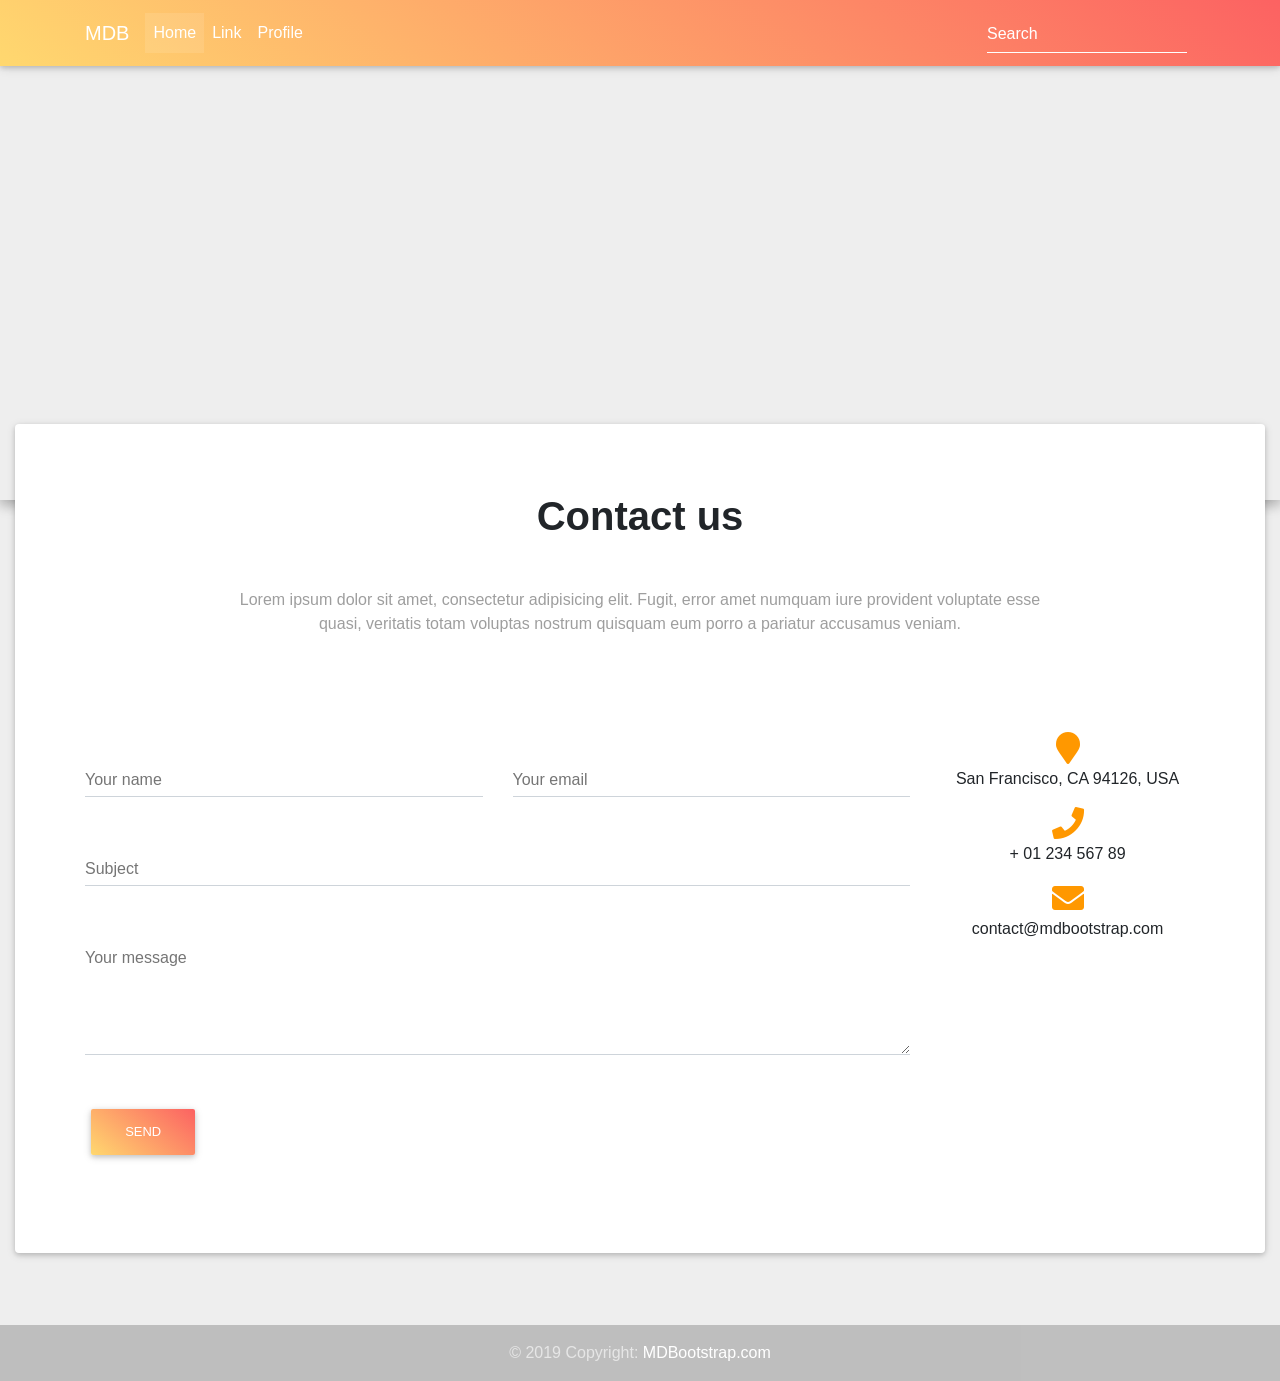
<file: public/matherial/jq-pro/templates/contact-us.html>
<!DOCTYPE html>
<html lang="en" class="">

<head>
  <!-- Required meta tags always come first -->
  <meta charset="utf-8">
  <meta name="viewport" content="width=device-width, initial-scale=1, shrink-to-fit=no">
  <meta http-equiv="x-ua-compatible" content="ie=edge">
  <title>Material Design Bootstrap Template</title>

  <!-- Font Awesome -->
  <link rel="stylesheet" href="https://use.fontawesome.com/releases/v5.11.2/css/all.css">
  <!-- Bootstrap core CSS -->
  <link href="../css/bootstrap.min.css" rel="stylesheet">
  <!-- Material Design Bootstrap -->
  <link href="../css/mdb.min.css" rel="stylesheet">

  <style>

    .btn .fas, .btn .fab, .btn .far {
      margin-left: 3px;
    }

    h6 {
      line-height: 1.7;
    }

    footer.page-footer {
      margin-top: 0px;
      padding-top: 0px;
    }

    body {
      background-color: #eee;
    }

    .btn.peach-gradient {
      color: #fff !important;
    }

    .map-container-section {
      overflow:hidden;
      /* padding-bottom:56.25%; */
      position:relative;
      height:0;
    }
  .map-container-section iframe {
      left:0;
      top:0;
      height:100%;
      width:100%;
      position:absolute;
    }

  </style>

</head>

<body>

  <!--Main Navigation-->
  <header>

    <!--Navbar-->
    <nav class="navbar navbar-expand-lg navbar-dark fixed-top scrolling-navbar peach-gradient">
      <div class="container">
        <a class="navbar-brand" href="#">
          <strong>MDB</strong>
        </a>
        <button class="navbar-toggler" type="button" data-toggle="collapse" data-target="#navbarSupportedContent-7"
          aria-controls="navbarSupportedContent-7" aria-expanded="false" aria-label="Toggle navigation">
          <span class="navbar-toggler-icon"></span>
        </button>
        <div class="collapse navbar-collapse" id="navbarSupportedContent-7">
          <ul class="navbar-nav mr-auto">
            <li class="nav-item active">
              <a class="nav-link" href="#">Home
                <span class="sr-only">(current)</span>
              </a>
            </li>
            <li class="nav-item">
              <a class="nav-link" href="#">Link</a>
            </li>
            <li class="nav-item">
              <a class="nav-link" href="#">Profile</a>
            </li>
          </ul>
          <form class="form-inline">
            <div class="md-form my-0">
              <input class="form-control mr-sm-2" type="text" placeholder="Search" aria-label="Search">
            </div>
          </form>
        </div>
      </div>
    </nav>

    <section>
      <div id="map-container-demo-section" class="z-depth-1-half map-container-section mb-4" style="height: 500px">
        <iframe src="https://maps.google.com/maps?q=Manhatan&t=&z=15&ie=UTF8&iwloc=&output=embed" frameborder="0" style="border:0"></iframe>
      </div>
    </section>

  </header>
  <!--Main Navigation-->

  <!--Main Layout-->
  <main>

    <div class="container-fluid mb-5">

      <!--Grid row-->
      <div class="row" style="margin-top: -100px;">

        <!--Grid column-->
        <div class="col-md-12">

          <div class="card pb-5">
            <div class="card-body">

              <div class="container">

                <!--Section: Contact v.2-->
                <section class="section">

                  <!--Section heading-->
                  <h2 class="font-weight-bold text-center h1 my-5">Contact us</h2>
                  <!--Section description-->
                  <p class="text-center grey-text mb-5 mx-auto w-responsive">Lorem ipsum dolor sit amet, consectetur
                    adipisicing elit. Fugit, error amet numquam iure provident voluptate
                    esse quasi, veritatis totam voluptas nostrum quisquam eum porro a pariatur accusamus veniam.</p>

                  <div class="row pt-5">

                    <!--Grid column-->
                    <div class="col-md-8 col-xl-9">
                      <form>

                        <!--Grid row-->
                        <div class="row">

                          <!--Grid column-->
                          <div class="col-md-6">
                            <div class="md-form">
                              <input type="text" id="contact-name" class="form-control">
                              <label for="contact-name" class="">Your name</label>
                            </div>
                          </div>
                          <!--Grid column-->

                          <!--Grid column-->
                          <div class="col-md-6">
                            <div class="md-form">
                              <input type="text" id="contact-email" class="form-control">
                              <label for="contact-email" class="">Your email</label>
                            </div>
                          </div>
                          <!--Grid column-->

                        </div>
                        <!--Grid row-->

                        <!--Grid row-->
                        <div class="row">
                          <div class="col-md-12">
                            <div class="md-form">
                              <input type="text" id="contact-Subject" class="form-control">
                              <label for="contact-Subject" class="">Subject</label>
                            </div>
                          </div>
                        </div>
                        <!--Grid row-->

                        <!--Grid row-->
                        <div class="row">

                          <!--Grid column-->
                          <div class="col-md-12">

                            <div class="md-form">
                              <textarea type="text" id="contact-message" class="md-textarea form-control" rows="3"></textarea>
                              <label for="contact-message">Your message</label>
                            </div>

                          </div>
                        </div>
                        <!--Grid row-->

                      </form>

                      <div class="text-center text-md-left my-4">
                        <a class="btn peach-gradient">Send</a>
                      </div>
                    </div>
                    <!--Grid column-->

                    <!--Grid column-->
                    <div class="col-md-4 col-xl-3">
                      <ul class="contact-icons text-center list-unstyled">
                        <li>
                          <i class="fas fa-map-marker fa-2x orange-text"></i>
                          <p>San Francisco, CA 94126, USA</p>
                        </li>

                        <li>
                          <i class="fas fa-phone fa-2x orange-text"></i>
                          <p>+ 01 234 567 89</p>
                        </li>

                        <li>
                          <i class="fas fa-envelope fa-2x orange-text"></i>
                          <p>contact@mdbootstrap.com</p>
                        </li>
                      </ul>
                    </div>
                    <!--Grid column-->

                  </div>

                </section>
                <!--Section: Contact v.2-->

              </div>
            </div>

          </div>
          <!--Grid column-->

        </div>
        <!--Grid row-->

      </div>

    </div>

  </main>
  <!--Main Layout-->

  <!--Footer-->
  <footer class="page-footer pt-4 mt-4   grey lighten-3 text-center text-md-left">

    <!--Copyright-->
    <div class="footer-copyright text-center py-3 wow fadeIn" data-wow-delay="0.3s">
      <div class="container-fluid">
        &copy; 2019 Copyright:
        <a href="https://mdbootstrap.com/docs/jquery/"> MDBootstrap.com </a>

      </div>
    </div>
    <!--/Copyright-->

  </footer>
  <!--/Footer-->

  <!--  SCRIPTS  -->
  <!-- JQuery -->
  <script type="text/javascript" src="../js/jquery.min.js"></script>
  <!-- Bootstrap tooltips -->
  <script type="text/javascript" src="../js/popper.min.js"></script>
  <!-- Bootstrap core JavaScript -->
  <script type="text/javascript" src="../js/bootstrap.min.js"></script>
  <!-- MDB core JavaScript -->
  <script type="text/javascript" src="../js/mdb.min.js"></script>
  <script>
    $(document).ready(() => {
      new WOW().init();
    });
  </script>

  
</body>

</html>
</file>
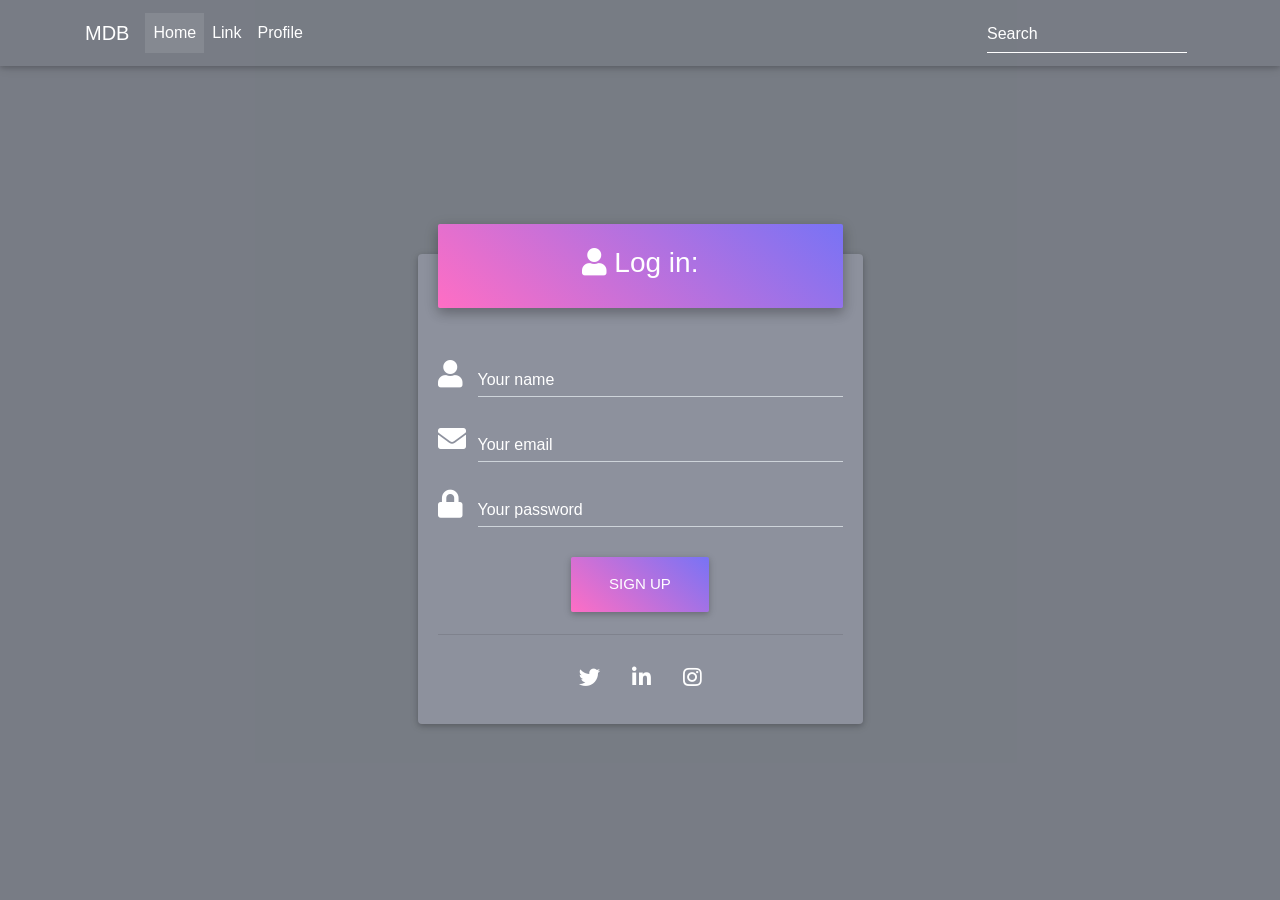
<file: public/matherial/jq-pro/templates/login-page.html>
<!DOCTYPE html>
<html lang="en">

<head>
  <!-- Required meta tags always come first -->
  <meta charset="utf-8">
  <meta name="viewport" content="width=device-width, initial-scale=1, shrink-to-fit=no">
  <meta http-equiv="x-ua-compatible" content="ie=edge">
  <title>Material Design Bootstrap Template</title>

  <!-- Font Awesome -->
  <link rel="stylesheet" href="https://use.fontawesome.com/releases/v5.11.2/css/all.css">
  <!-- Bootstrap core CSS -->
  <link href="../css/bootstrap.min.css" rel="stylesheet">
  <!-- Material Design Bootstrap -->
  <link href="../css/mdb.min.css" rel="stylesheet">

  <style>

    html,
        body,
        header,
        .view {
          height: 100vh;
        }

        @media (max-width: 740px) {
          html,
          body,
          header,
          .view {
            height: 815px;
          }
        }

        @media (min-width: 800px) and (max-width: 850px) {
          html,
          body,
          header,
          .view  {
            height: 650px;
          }
        }

        .intro-2 {
            background: url("https://mdbootstrap.com/img/Photos/Horizontal/Nature/full page/img%20(11).jpg")no-repeat center center;
            background-size: cover;
        }
        .top-nav-collapse {
            background-color: #3f51b5 !important;
        }
        .navbar:not(.top-nav-collapse) {
            background: transparent !important;
        }
        @media (max-width: 768px) {
            .navbar:not(.top-nav-collapse) {
                background: #3f51b5 !important;
            }
        }
        @media (min-width: 800px) and (max-width: 850px) {
            .navbar:not(.top-nav-collapse) {
                background: #3f51b5!important;
            }
        }

        .card {
            background-color: rgba(229, 228, 255, 0.2);
        }
        .md-form label {
            color: #ffffff;
        }
        h6 {
            line-height: 1.7;
        }


        .card {
            margin-top: 30px;
            /*margin-bottom: -45px;*/

        }

        .md-form input[type=text]:focus:not([readonly]),
        .md-form input[type=password]:focus:not([readonly]) {
            border-bottom: 1px solid #8EDEF8;
            box-shadow: 0 1px 0 0 #8EDEF8;
        }
        .md-form input[type=text]:focus:not([readonly])+label,
        .md-form input[type=password]:focus:not([readonly])+label {
            color: #8EDEF8;
        }

        .md-form .form-control {
            color: #fff;
        }


    </style>

</head>

<body>


  <!--Main Navigation-->
  <header>

    <nav class="navbar navbar-expand-lg navbar-dark fixed-top scrolling-navbar">
      <div class="container">
        <a class="navbar-brand" href="#"><strong>MDB</strong></a>
        <button class="navbar-toggler" type="button" data-toggle="collapse" data-target="#navbarSupportedContent-7"
          aria-controls="navbarSupportedContent-7" aria-expanded="false" aria-label="Toggle navigation">
          <span class="navbar-toggler-icon"></span>
        </button>
        <div class="collapse navbar-collapse" id="navbarSupportedContent-7">
          <ul class="navbar-nav mr-auto">
            <li class="nav-item active">
              <a class="nav-link" href="#">Home <span class="sr-only">(current)</span></a>
            </li>
            <li class="nav-item">
              <a class="nav-link" href="#">Link</a>
            </li>
            <li class="nav-item">
              <a class="nav-link" href="#">Profile</a>
            </li>
          </ul>
          <form class="form-inline">
            <div class="md-form my-0">
              <input class="form-control mr-sm-2" type="text" placeholder="Search" aria-label="Search">
            </div>
          </form>
        </div>
      </div>
    </nav>

    <!--Intro Section-->
    <section class="view intro-2">
      <div class="mask rgba-stylish-strong h-100 d-flex justify-content-center align-items-center">
        <div class="container">
          <div class="row">
            <div class="col-xl-5 col-lg-6 col-md-10 col-sm-12 mx-auto mt-lg-5">

              <!--Form with header-->
              <div class="card wow fadeIn" data-wow-delay="0.3s">
                <div class="card-body">

                  <!--Header-->
                  <div class="form-header purple-gradient">
                    <h3><i class="fas fa-user mt-2 mb-2"></i> Log in:</h3>
                  </div>

                  <!--Body-->
                  <div class="md-form">
                    <i class="fas fa-user prefix white-text"></i>
                    <input type="text" id="orangeForm-name" class="form-control">
                    <label for="orangeForm-name">Your name</label>
                  </div>
                  <div class="md-form">
                    <i class="fas fa-envelope prefix white-text"></i>
                    <input type="text" id="orangeForm-email" class="form-control">
                    <label for="orangeForm-email">Your email</label>
                  </div>

                  <div class="md-form">
                    <i class="fas fa-lock prefix white-text"></i>
                    <input type="password" id="orangeForm-pass" class="form-control">
                    <label for="orangeForm-pass">Your password</label>
                  </div>

                  <div class="text-center">
                    <button class="btn purple-gradient btn-lg">Sign up</button>
                    <hr>
                    <div class="inline-ul text-center d-flex justify-content-center">
                      <a class="p-2 m-2 fa-lg tw-ic"><i class="fab fa-twitter white-text"></i></a>
                      <a class="p-2 m-2 fa-lg li-ic"><i class="fab fa-linkedin-in white-text"> </i></a>
                      <a class="p-2 m-2 fa-lg ins-ic"><i class="fab fa-instagram white-text"> </i></a>
                    </div>
                  </div>

                </div>
              </div>
              <!--/Form with header-->

            </div>
          </div>
        </div>
      </div>
    </section>

  </header>
  <!--Main Navigation-->


  <!--  SCRIPTS  -->
  <!-- JQuery -->
  <script type="text/javascript" src="../js/jquery.min.js"></script>
  <!-- Bootstrap tooltips -->
  <script type="text/javascript" src="../js/popper.min.js"></script>
  <!-- Bootstrap core JavaScript -->
  <script type="text/javascript" src="../js/bootstrap.min.js"></script>
  <!-- MDB core JavaScript -->
  <script type="text/javascript" src="../js/mdb.min.js"></script>
  <script>
    $(document).ready(() => {
      new WOW().init();
    });
  </script>
</body>

</html>
</file>
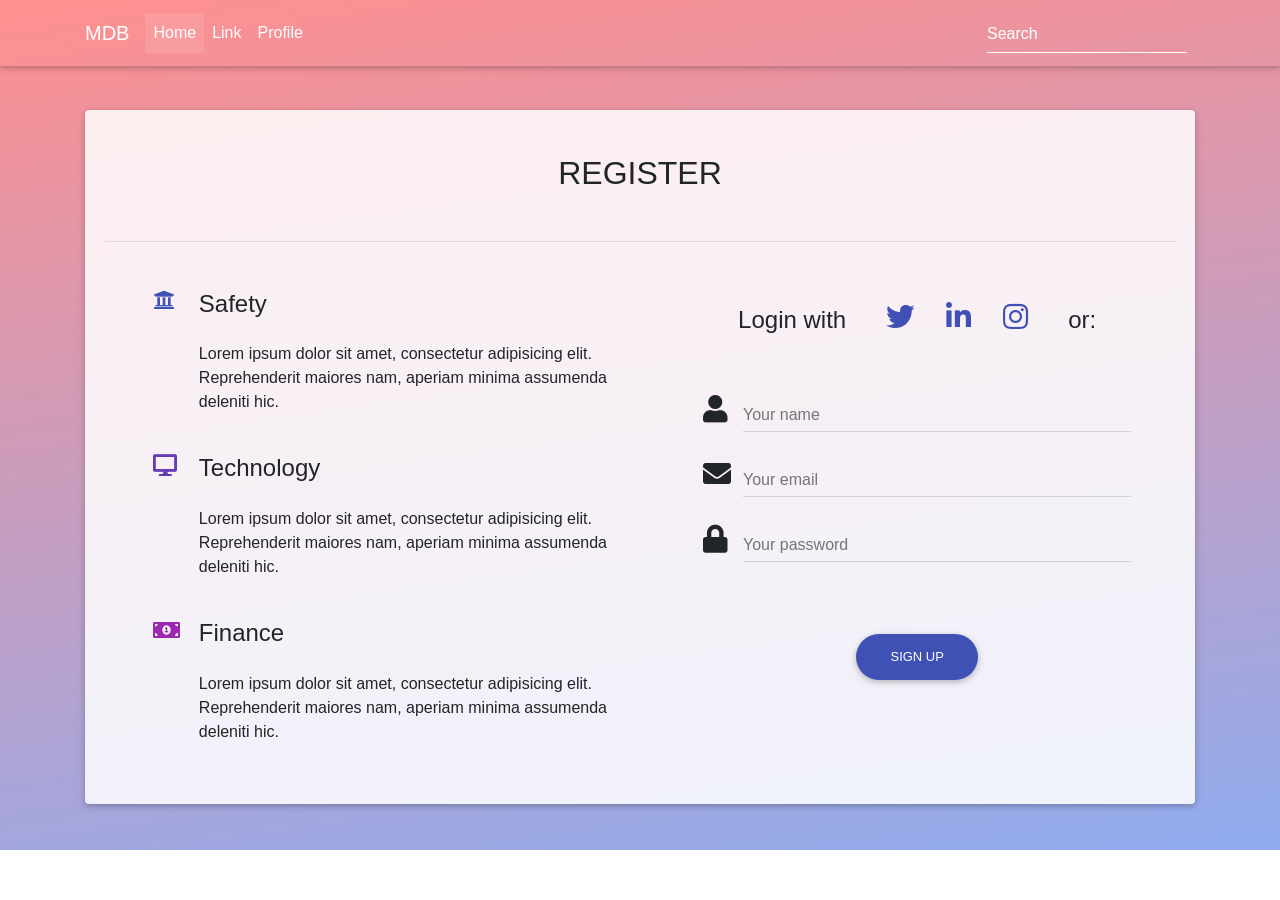
<file: public/matherial/jq-pro/templates/signup-page.html>
<!DOCTYPE html>
<html lang="en">

<head>
  <!-- Required meta tags always come first -->
  <meta charset="utf-8">
  <meta name="viewport" content="width=device-width, initial-scale=1, shrink-to-fit=no">
  <meta http-equiv="x-ua-compatible" content="ie=edge">
  <title>Material Design Bootstrap Template</title>

  <!-- Font Awesome -->
  <link rel="stylesheet" href="https://use.fontawesome.com/releases/v5.11.2/css/all.css">
  <!-- Bootstrap core CSS -->
  <link href="../css/bootstrap.min.css" rel="stylesheet">
  <!-- Material Design Bootstrap -->
  <link href="../css/mdb.min.css" rel="stylesheet">

  <style>

    html,
    body,
    header,
    .view {
      height: 100%;
    }

    @media (min-width: 851px) and (max-width: 1440px) {
      html,
      body,
      header,
      .view {
        height: 850px;
      }
    }

    @media (min-width: 800px) and (max-width: 850px) {
      html,
      body,
      header,
      .view {
        height: 1000px;
      }
    }

    @media (min-width: 451px) and (max-width: 740px) {
      html,
      body,
      header,
      .view {
        height: 1200px;
      }
    }

    @media (max-width: 450px) {
      html,
      body,
      header,
      .view {
        height: 1400px;
      }
    }

    .intro-2 {
      background: url("https://mdbootstrap.com/img/Photos/Others/forest1.jpg")no-repeat center center;
      background-size: cover;
    }

    .top-nav-collapse {
      background-color: #3f51b5 !important;
    }

    .navbar:not(.top-nav-collapse) {
      background: transparent !important;
    }

    @media (max-width: 768px) {
      .navbar:not(.top-nav-collapse) {
        background: #3f51b5 !important;
      }
    }
    @media (min-width: 800px) and (max-width: 850px) {
        .navbar:not(.top-nav-collapse) {
            background: #3f51b5!important;
        }
    }

    .rgba-gradient {
      background: -webkit-linear-gradient(98deg, rgba(22, 91, 231, 0.5), rgba(255, 32, 32, 0.5) 100%);
      background: -webkit-gradient(linear, 98deg, from(rgba(22, 91, 231, 0.5)), to(rgba(255, 32, 32, 0.5)));
      background: linear-gradient(to 98deg, rgba(22, 91, 231, 0.5), rgba(255, 32, 32, 0.5) 100%);
    }

    .card {
      background-color: rgba(255, 255, 255, 0.85);
    }

    h6 {
      line-height: 1.7;
    }
  </style>

</head>

<body>

  <!--Main Navigation-->
  <header>

    <!-- Navbar -->
    <nav class="navbar navbar-expand-lg navbar-dark fixed-top scrolling-navbar">
      <div class="container">
        <a class="navbar-brand" href="#">
          <strong>MDB</strong>
        </a>
        <button class="navbar-toggler" type="button" data-toggle="collapse" data-target="#navbarSupportedContent-7"
          aria-controls="navbarSupportedContent-7" aria-expanded="false" aria-label="Toggle navigation">
          <span class="navbar-toggler-icon"></span>
        </button>
        <div class="collapse navbar-collapse" id="navbarSupportedContent-7">
          <ul class="navbar-nav mr-auto">
            <li class="nav-item active">
              <a class="nav-link" href="#">Home
                <span class="sr-only">(current)</span>
              </a>
            </li>
            <li class="nav-item">
              <a class="nav-link" href="#">Link</a>
            </li>
            <li class="nav-item">
              <a class="nav-link" href="#">Profile</a>
            </li>
          </ul>
          <form class="form-inline">
            <div class="md-form my-0">
              <input class="form-control mr-sm-2" type="text" placeholder="Search" aria-label="Search">
            </div>
          </form>
        </div>
      </div>
    </nav>
    <!-- Navbar -->

    <!--Intro Section-->
    <section class="view intro-2">
      <div class="mask rgba-gradient">
        <div class="container h-100 d-flex justify-content-center align-items-center">

          <!--Grid row-->
          <div class="row  pt-5 mt-3">

            <!--Grid column-->
            <div class="col-md-12">

              <div class="card">
                <div class="card-body">

                  <h2 class="font-weight-bold my-4 text-center mb-5 mt-4 font-weight-bold">
                    <strong>REGISTER</strong>
                  </h2>
                  <hr>

                  <!--Grid row-->
                  <div class="row mt-5">

                    <!--Grid column-->
                    <div class="col-md-6 ml-lg-5 ml-md-3">

                      <!--Grid row-->
                      <div class="row pb-4">
                        <div class="col-2 col-lg-1">
                          <i class="fas fa-university indigo-text fa-lg"></i>
                        </div>
                        <div class="col-10">
                          <h4 class="font-weight-bold mb-4">
                            <strong>Safety</strong>
                          </h4>
                          <p class="">Lorem ipsum dolor sit amet, consectetur adipisicing elit. Reprehenderit maiores
                            nam, aperiam
                            minima assumenda deleniti hic.</p>
                        </div>
                      </div>
                      <!--Grid row-->

                      <!--Grid row-->
                      <div class="row pb-4">
                        <div class="col-2 col-lg-1">
                          <i class="fas fa-desktop deep-purple-text fa-lg"></i>
                        </div>
                        <div class="col-10">
                          <h4 class="font-weight-bold mb-4">
                            <strong>Technology</strong>
                          </h4>
                          <p class="">Lorem ipsum dolor sit amet, consectetur adipisicing elit. Reprehenderit maiores
                            nam, aperiam
                            minima assumenda deleniti hic.</p>
                        </div>
                      </div>
                      <!--Grid row-->

                      <!--Grid row-->
                      <div class="row pb-4">
                        <div class="col-2 col-lg-1">
                          <i class="fas fa-money-bill-alt purple-text fa-lg"></i>
                        </div>
                        <div class="col-10">
                          <h4 class="font-weight-bold mb-4">
                            <strong>Finance</strong>
                          </h4>
                          <p class="">Lorem ipsum dolor sit amet, consectetur adipisicing elit. Reprehenderit maiores
                            nam, aperiam
                            minima assumenda deleniti hic.</p>
                        </div>
                      </div>
                      <!--Grid row-->

                    </div>
                    <!--Grid column-->

                    <!--Grid column-->
                    <div class="col-md-5">

                      <!--Grid row-->
                      <div class="row pb-4 d-flex justify-content-center mb-4">

                        <h4 class="mt-3 mr-4">
                          <strong>Login with</strong>
                        </h4>

                        <div class="inline-ul text-center d-flex justify-content-center">
                          <a class="p-2 m-2 fa-lg tw-ic">
                            <i class="fab fa-twitter fa-lg indigo-text"></i>
                          </a>
                          <a class="p-2 m-2 fa-lg li-ic">
                            <i class="fab fa-linkedin-in fa-lg indigo-text"> </i>
                          </a>
                          <a class="p-2 m-2 fa-lg ins-ic">
                            <i class="fab fa-instagram fa-lg indigo-text"> </i>
                          </a>
                        </div>

                        <h4 class="mt-3 ml-4">
                          <strong>or:</strong>
                        </h4>

                      </div>
                      <!--/Grid row-->

                      <!--Body-->
                      <div class="md-form">
                        <i class="fas fa-user prefix"></i>
                        <input type="text" id="orangeForm-name" class="form-control">
                        <label for="orangeForm-name">Your name</label>
                      </div>
                      <div class="md-form">
                        <i class="fas fa-envelope prefix"></i>
                        <input type="text" id="orangeForm-email" class="form-control">
                        <label for="orangeForm-email">Your email</label>
                      </div>

                      <div class="md-form">
                        <i class="fas fa-lock prefix"></i>
                        <input type="password" id="orangeForm-pass" class="form-control">
                        <label for="orangeForm-pass">Your password</label>
                      </div>

                      <div class="text-center">
                        <button class="btn btn-indigo btn-rounded mt-5">Sign up</button>
                      </div>

                    </div>
                    <!--Grid column-->

                  </div>
                  <!--Grid row-->

                </div>
              </div>

            </div>
            <!--Grid column-->

          </div>
          <!--Grid row-->

        </div>
      </div>
    </section>
    <!--Intro Section-->

  </header>
  <!--Main Navigation-->

  <!--  SCRIPTS  -->
  <!-- JQuery -->
  <script type="text/javascript" src="../js/jquery.min.js"></script>
  <!-- Bootstrap tooltips -->
  <script type="text/javascript" src="../js/popper.min.js"></script>
  <!-- Bootstrap core JavaScript -->
  <script type="text/javascript" src="../js/bootstrap.min.js"></script>
  <!-- MDB core JavaScript -->
  <script type="text/javascript" src="../js/mdb.min.js"></script>
  <script>
    $(document).ready(() => {
      new WOW().init();
    });
  </script>
</body>

</html>
</file>
